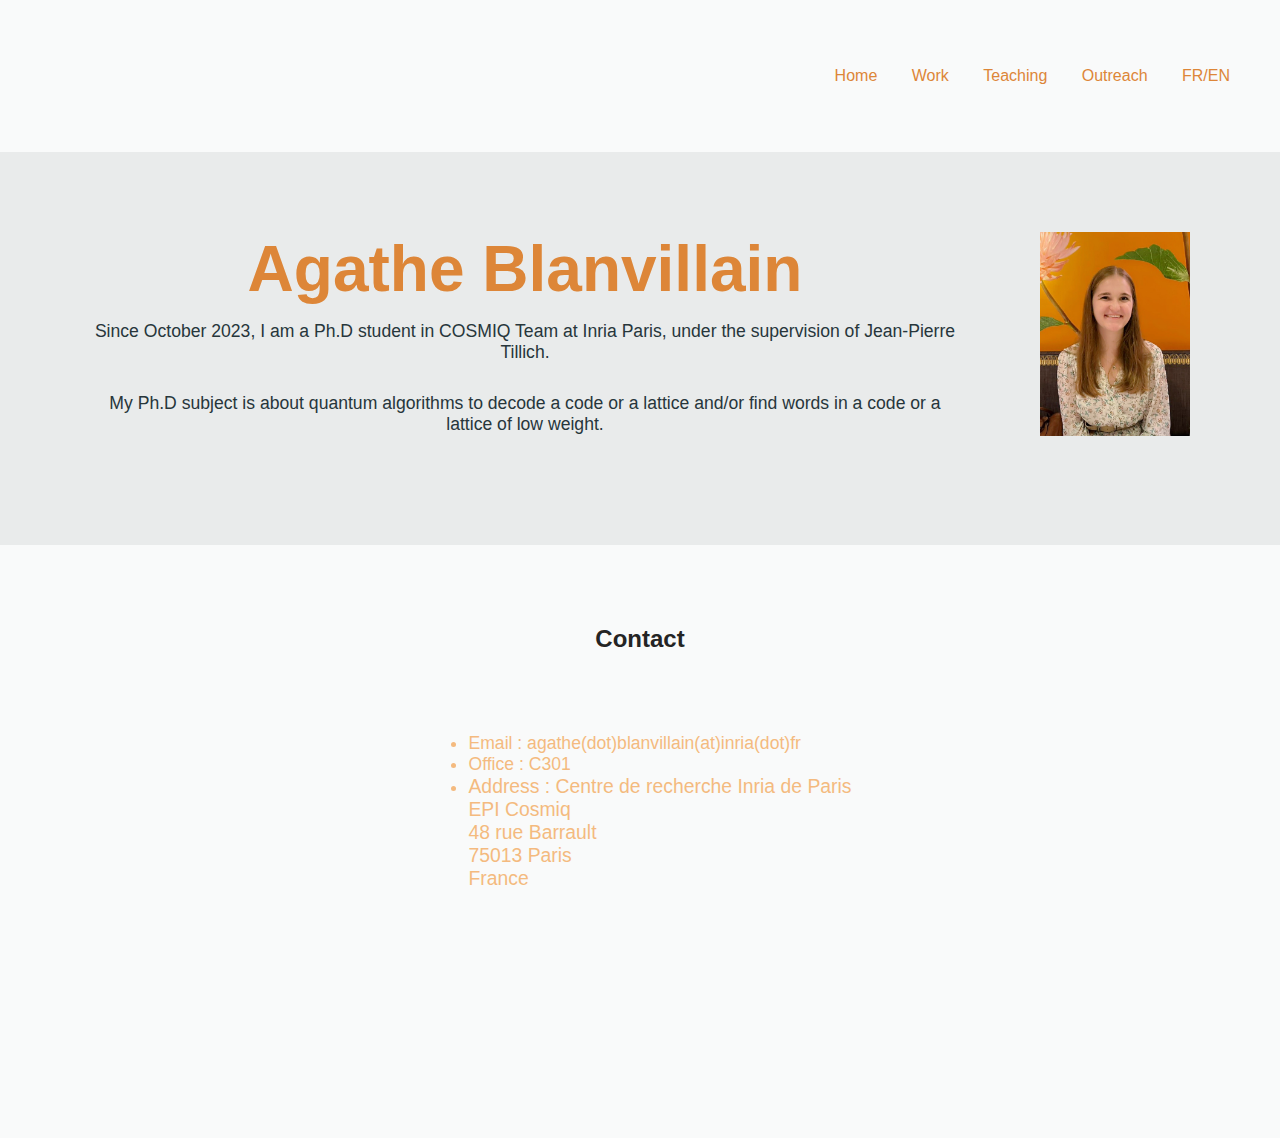
<file: index.html>
<!DOCTYPE html>
<html lang="fr">

<head>
    <meta charset="utf-8" />
    <title>Home - Agathe Blanvillain</title>
    <link href="style/style.css" rel="stylesheet" />
    <link href="style/index.css" rel="stylesheet" />
</head>

<body>
    <header>
        <nav>
            <a href="index.html" class="lien-icone">
                <img src="images/logo.png"  alt="logo"/>
            </a>
            <div>
                <a href="index.html">Home</a>
                <a href="work.html">Work</a>
                <a href="teaching.html">Teaching</a>
                <a href="other.html">Outreach</a>
                <a href="indexfr.html">FR/EN</a>
            </div>
        </nav>
    </header>
    <main>
        <section class="accueil-introduction">
            <div>
                <h1>Agathe Blanvillain</h1>
                <p>
                    Since October 2023, I am a Ph.D student in COSMIQ Team at Inria Paris, 
                    under the supervision of Jean-Pierre Tillich. 
                </p>
                <p>
                    My Ph.D subject is about quantum algorithms to decode a code or a lattice and/or find words in a code or a lattice of low weight.
                </p>
                <!--div>
                <p>
                    You can find my resume here in <a href="CV_french.pdf">French</a> and in <a href="CV_french.pdf">English</a>
                </p>
                </div-->
            </div>
            <img src="images/photo.png" alt="photo" width="42000" height="42000"//>
        </section>
        <section class="accueil-photos">
            <h2>Contact</h2>
            <div>
                <ul>
                    <li>Email : agathe(dot)blanvillain(at)inria(dot)fr</li>
                    <li>Office : C301</li>
                    <li>
                        <p>Address : Centre de recherche Inria de Paris</p>
                        <p>EPI Cosmiq</p>
                        <p>48 rue Barrault </p>
                        <p>75013 Paris</p>
                        <p>France</p>
                    </li>
                </ul>
                
            </div>
    
        </section>
        
    </main>
    <footer>
        <a href="index.html" class="lien-icone">
            <img src="images/logo.png" />
        </a>
        <!--div>
            <a target="_blank" href="https://twitter.com/" class="lien-icone">
                <img src="images/twitter.png" alt="Logo Twitter" />
            </a>
        </div-->
    </footer>
</body>

</html>
</file>
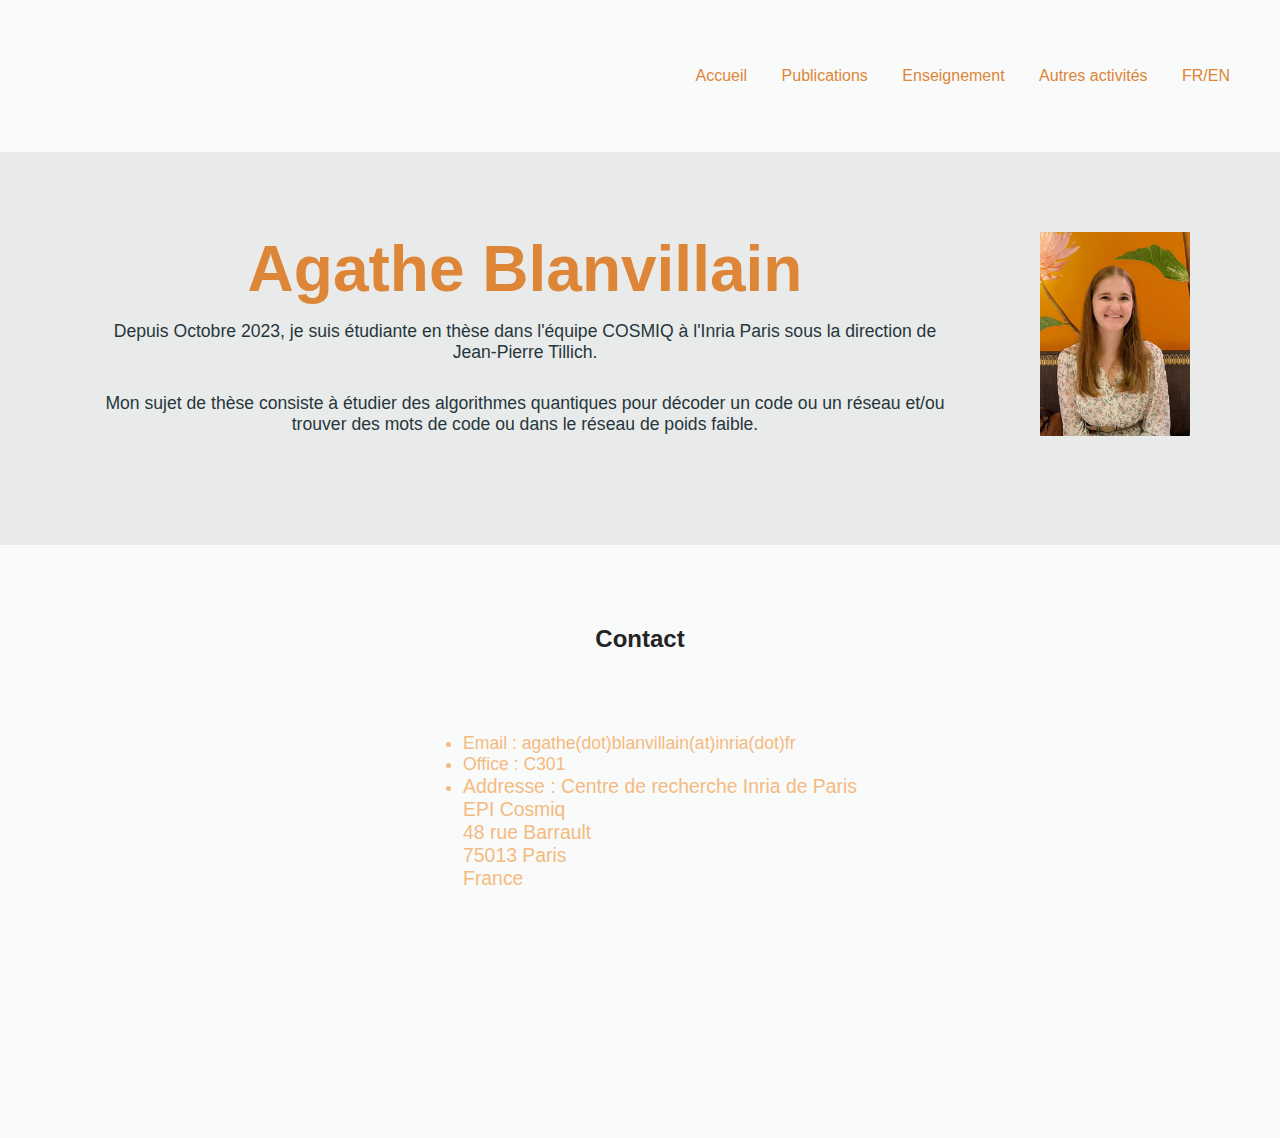
<file: indexfr.html>
<!DOCTYPE html>
<html lang="fr">

<head>
    <meta charset="utf-8" />
    <title>Accueil - Agathe Blanvillain</title>
    <link href="style/style.css" rel="stylesheet" />
    <link href="style/index.css" rel="stylesheet" />
    <link href="style/style.css" rel="stylesheet" />
    <link href="style/portfolio.css" rel="stylesheet" />
</head>

<body>
    <header>
        <nav>
            <a href="index.html" class="lien-icone">
                <img src="images/logo.png"  alt="logo"/>
            </a>
            <div>
                <a href="indexfr.html">Accueil</a>
                <a href="workfr.html">Publications</a>
                <a href="teachingfr.html">Enseignement</a>
                <a href="otherfr.html">Autres activités</a>
                <a href="index.html">FR/EN</a>
            </div>
        </nav>
    </header>
    <main>
		<a id="haut"></a>
        <section class="accueil-introduction">
            <div>
                <h1>Agathe Blanvillain</h1>
                <p>
                    Depuis Octobre 2023, je suis étudiante en thèse dans l'équipe COSMIQ à l'Inria Paris sous la direction de Jean-Pierre Tillich.
                </p>
                <p>
                    Mon sujet de thèse consiste à étudier des algorithmes quantiques pour décoder un code ou un réseau et/ou trouver des mots de code ou dans le réseau de poids faible.
                </p>
                <!--div>
                <p>
                    Vous pouvez trouver mon CV ici en <a href="CV_french.pdf">français</a> et en <a href="CV_french.pdf">anglais</a>
                </p>
                </div-->
            </div>
            <img src="images/photo.png" alt="photo" width="42000" height="42000"//>
            <!--div>
        </section>
        <a id="publications"></a>
         <section>
            <h1>Publications</h1>
        </section>
        <section class="portfolio-section-photos">
            
        </section>
        <a id="enseignement"></a>
         <section>
            <h1>Enseignement</h1>
        </section>
        <section class="portfolio-section-photos">
            <h2>2023-2024 (Sorbonne Université)</h2>
            <div class="grid-paysages">
                <ul>
                    <li>
                        TD et TME de première année <a href="LU1IN011.html">LU1IN011</a>: Introduction à la programmation en Python.
                    </li>
                    <li>
                        TD et TME de troisième année <a href="teachingfr.html">LU3IN024</a>: Introduction à la cryptologie.
                    </li>
                </ul>
            </div>
            <h2>2024-2025 (Sorbonne Université)</h2>
            <div class="grid-paysages">
                <ul>
                    <li>
                        TD et TME de deuxième année <a href="teachingfr.html">LU2IN005</a>: Mathématiques discrètes.
                    </li>
                    <li>
                        
                    </li>
                </ul>
                </div-->
            </div>
            
        </section>
        <section class="accueil-photos">
            <h2>Contact</h2>
            <a id="contact"></a>
            <div>
                <ul>
                    <li>Email : agathe(dot)blanvillain(at)inria(dot)fr</li>
                    <li>Office : C301</li>
                    <li>
                        <p>Addresse : Centre de recherche Inria de Paris</p>
                        <p>EPI Cosmiq</p>
                        <p>48 rue Barrault </p>
                        <p>75013 Paris</p>
                        <p>France</p>
                    </li>
                </ul>
                
            </div>
    
        </section>
        
    </main>
    <footer>
        <a href="index.html" class="lien-icone">
            <img src="images/logo.png" />
        </a>
        <!--div>
            <a target="_blank" href="https://twitter.com/" class="lien-icone">
                <img src="images/twitter.png" alt="Logo Twitter" />
            </a>
        </div-->
    </footer>
</body>

</html>
</file>
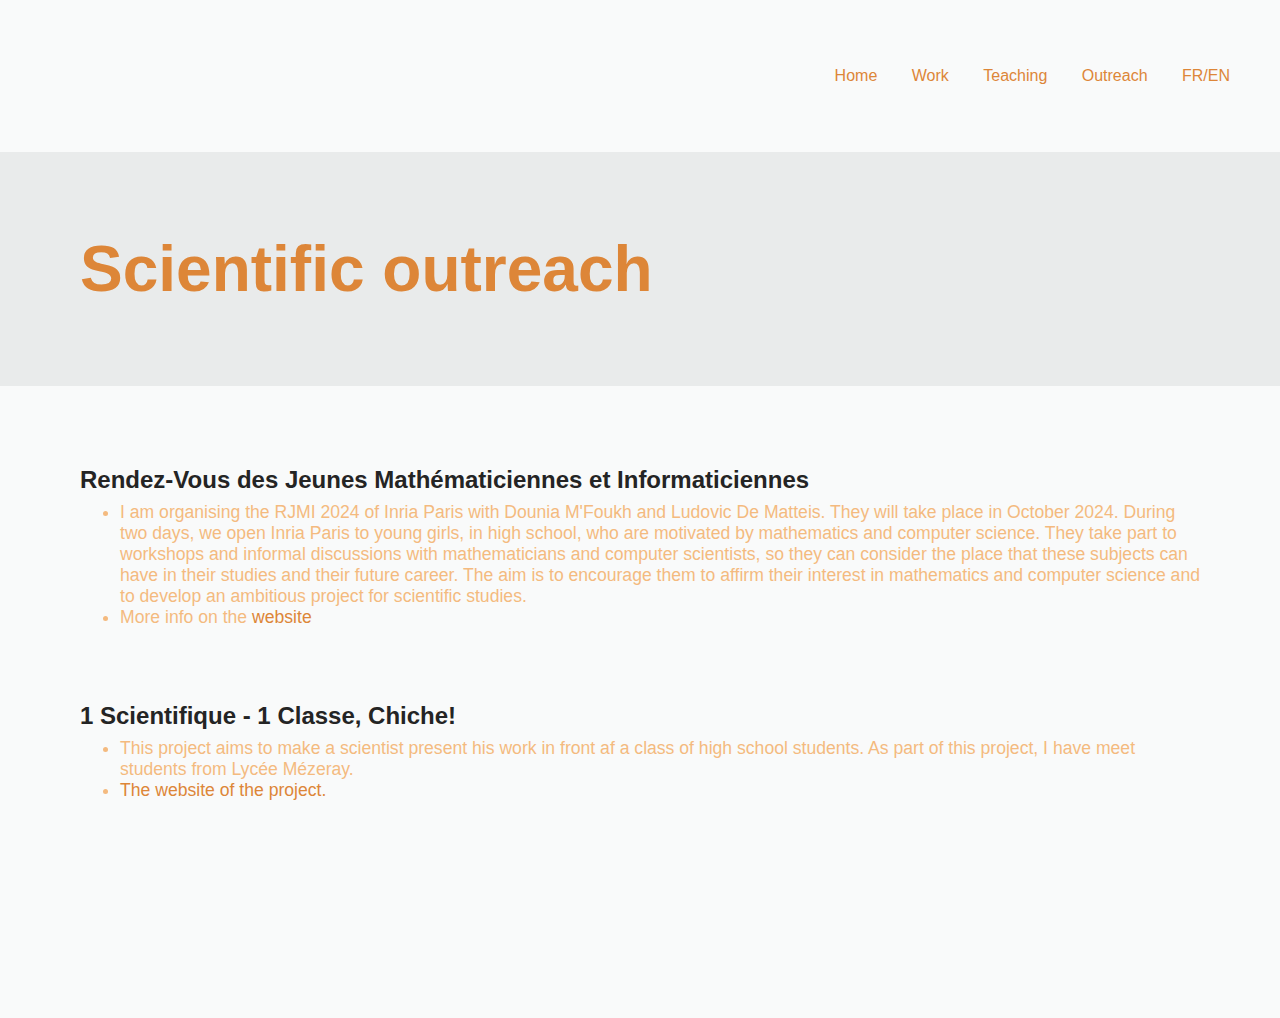
<file: other.html>
<!DOCTYPE html>
<html>

<head>
    <meta charset="utf-8" />
    <title>Outreach - Agathe Blanvillain</title>
    <link href="style/style.css" rel="stylesheet" />
    <link href="style/portfolio.css" rel="stylesheet" />
</head>

<body>
    <header>
        <nav>
            <a href="index.html" class="lien-icone">
                <img src="images/logo.png"  />
            </a>
            <div>
                <a href="index.html">Home</a>
                <a href="work.html">Work</a>
                <a href="teaching.html">Teaching</a>
                <a href="other.html">Outreach</a>
                <a href="otherfr.html">FR/EN</a>
            </div>
        </nav>
    </header>
    <main>
        <section>
            <h1>Scientific outreach</h1>
        </section>
        <section class="portfolio-section-photos">
            <h2>Rendez-Vous des Jeunes Mathématiciennes et Informaticiennes</h2>
            <div class="grid-paysages">
                <ul>
                    <li>
                        I am organising the RJMI 2024 of Inria Paris with Dounia M'Foukh and Ludovic De Matteis. They will take place in October 2024. 
                        During two days, we open Inria Paris to young girls, in high school, who are motivated by mathematics and computer science. 
                        They take part to workshops and informal discussions with mathematicians and computer scientists, so they can consider the place that these subjects can have in their studies and their future career. 
                        The aim is to encourage them to affirm their interest in mathematics and computer science and to develop an ambitious project for scientific studies.
                    </li>
					<li>
                        More info on the  <a href="https://filles-et-maths.fr/evenements/rendez-vous-des-jeunes-mathematiciennes-et-informaticiennes-au-centre-inria-de-paris-les-21-et-22-octobre-2024/">website</a>
                    </li>
                </ul>
            </div>
            
            <h2>1 Scientifique - 1 Classe, Chiche!</h2>
            <div class="grid-paysages">
                <ul>
                    <li>
                        This project aims to make a scientist present his work in front af a class of high school students. As part of this project, I have meet students from Lycée Mézeray.
                    </li>
                    <li>
                        <a href="https://medsci-sites.inria.fr/chiche-snt/">The website of the project.</a>
                    </li>
                </ul>
            </div>
            
        </section>
    </main>
    <!--footer>
        <a href="index.html" class="lien-icone">
            <img src="images/logo.png"  />
        </a>
        <div>
            <a target="_blank" href="https://twitter.com/" class="lien-icone">
                <img src="images/twitter.png"  />
            </a>
        </div>
    </footer-->
</body>

</html>
</file>
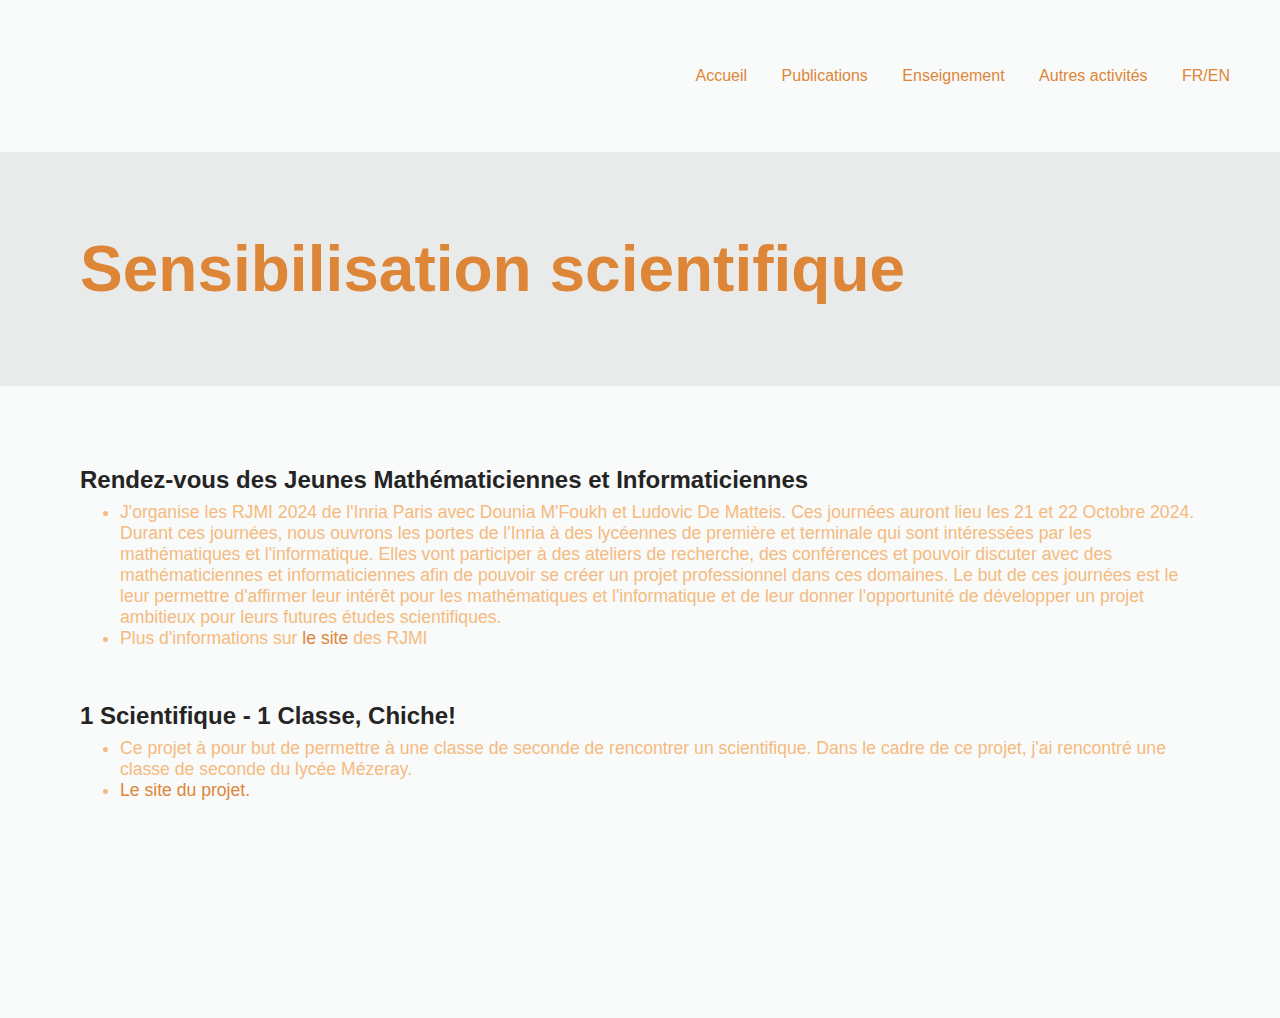
<file: otherfr.html>
<!DOCTYPE html>
<html>

<head>
    <meta charset="utf-8" />
    <title>Sensibilisation - Agathe Blanvillain</title>
    <link href="style/style.css" rel="stylesheet" />
    <link href="style/portfolio.css" rel="stylesheet" />
</head>

<body>
    <header>
        <nav>
            <a href="index.html" class="lien-icone">
                <img src="images/logo.png"  />
            </a>
            <div>
                <a href="indexfr.html">Accueil</a>
                <a href="workfr.html">Publications</a>
                <a href="teachingfr.html">Enseignement</a>
                <a href="otherfr.html">Autres activités</a>
                <a href="other.html">FR/EN</a>
            </div>
        </nav>
    </header>
    <main>
        <section>
            <h1>Sensibilisation scientifique</h1>
        </section>
        <section class="portfolio-section-photos">
            <h2>Rendez-vous des Jeunes Mathématiciennes et Informaticiennes</h2>
            <div class="grid-paysages">
                <ul>
                    <li>
						J'organise les RJMI 2024 de l'Inria Paris avec Dounia M'Foukh et Ludovic De Matteis. Ces journées auront lieu les 21 et 22 Octobre 2024.
						Durant ces journées, nous ouvrons les portes de l'Inria à des lycéennes de première et terminale qui sont intéressées par les mathématiques et l'informatique.
						Elles vont participer à des ateliers de recherche, des conférences et pouvoir discuter avec des mathématiciennes et informaticiennes afin de pouvoir se créer un projet professionnel dans ces domaines.
						Le but de ces journées est le leur permettre d'affirmer leur intérêt pour les mathématiques et l'informatique et de leur donner l'opportunité de développer un projet ambitieux pour leurs futures études scientifiques.
            
                    </li>
					<li>
                        Plus d'informations sur   <a href="https://filles-et-maths.fr/evenements/rendez-vous-des-jeunes-mathematiciennes-et-informaticiennes-au-centre-inria-de-paris-les-21-et-22-octobre-2024/v">le site</a> des RJMI
                    </li>
                </ul>
            </div>
            
            <h2>1 Scientifique - 1 Classe, Chiche!</h2>
            <div class="grid-paysages">
                <ul>
                    <li>
						Ce projet à pour but de permettre à une classe de seconde de rencontrer un scientifique. Dans le cadre de ce projet, j'ai rencontré une classe de seconde du lycée Mézeray.
                    </li>
                    <li>
                        <a href="https://medsci-sites.inria.fr/chiche-snt/">Le site du projet.</a>
                    </li>
                </ul>
            </div>
            
            
        </section>
    </main>
    <!--footer>
        <a href="index.html" class="lien-icone">
            <img src="images/logo.png"  />
        </a>
        <div>
            <a target="_blank" href="https://twitter.com/" class="lien-icone">
                <img src="images/twitter.png"  />
            </a>
        </div>
    </footer-->
</body>

</html>
</file>
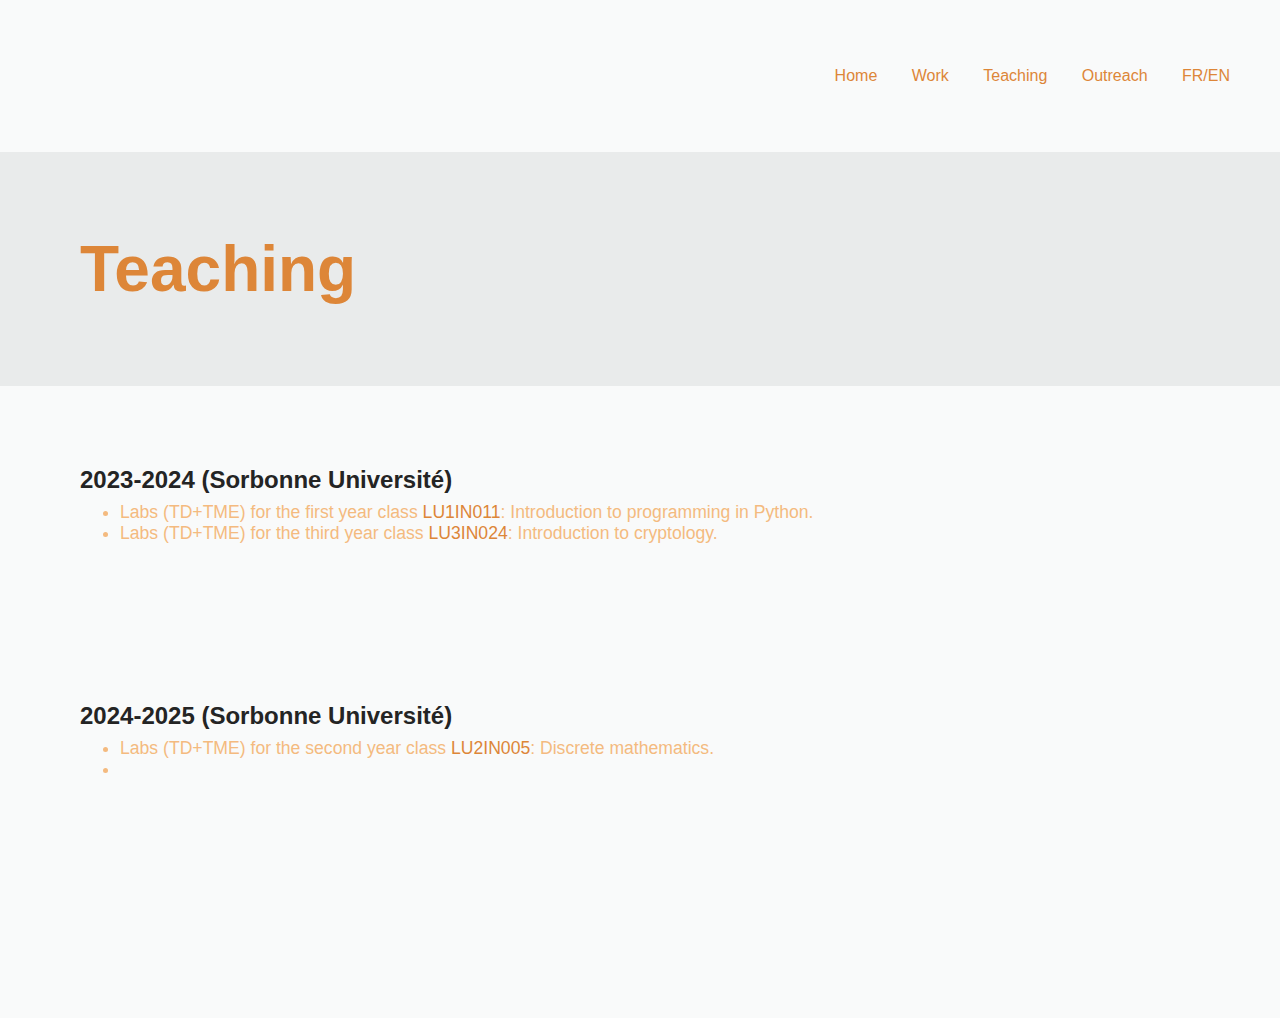
<file: teaching.html>
<!DOCTYPE html>
<html>

<head>
    <meta charset="utf-8" />
    <title>Teaching - Agathe Blanvillain</title>
    <link href="style/style.css" rel="stylesheet" />
    <link href="style/portfolio.css" rel="stylesheet" />
</head>

<body>
    <header>
        <nav>
            <a href="index.html" class="lien-icone">
                <img src="images/logo.png"  />
            </a>
            <div>
                <a href="index.html">Home</a>
                <a href="work.html">Work</a>
                <a href="teaching.html">Teaching</a>
                <a href="other.html">Outreach</a>
                <a href="teachingfr.html">FR/EN</a>
            </div>
        </nav>
    </header>
    <main>
        <section>
            <h1>Teaching</h1>
        </section>
        <section class="portfolio-section-photos">
            <h2>2023-2024 (Sorbonne Université)</h2>
            <div class="grid-paysages">
                <ul>
                    <li>
                        Labs (TD+TME) for the first year class <a href="https://www-licence.ufr-info-p6.jussieu.fr/lmd/licence/2021/ue/LU1IN011-2021oct/">LU1IN011</a>: Introduction to programming in Python.
                    </li>
                    <li>
                        Labs (TD+TME) for the third year class <a href="teaching.html">LU3IN024</a>: Introduction to cryptology.
                    </li>
                </ul>
            </div>
            <h2>2024-2025 (Sorbonne Université)</h2>
            <div class="grid-paysages">
                <ul>
                    <li>
                        Labs (TD+TME) for the second year class <a href="teaching.html">LU2IN005</a>: Discrete mathematics.
                    </li>
                    <li>
                        
                    </li>
                </ul>
            </div>
            
        </section>
    </main>
    <!--footer>
        <a href="index.html" class="lien-icone">
            <img src="images/logo.png"  />
        </a>
        <div>
            <a target="_blank" href="https://twitter.com/" class="lien-icone">
                <img src="images/twitter.png"  />
            </a>
        </div>
    </footer-->
</body>

</html>
</file>
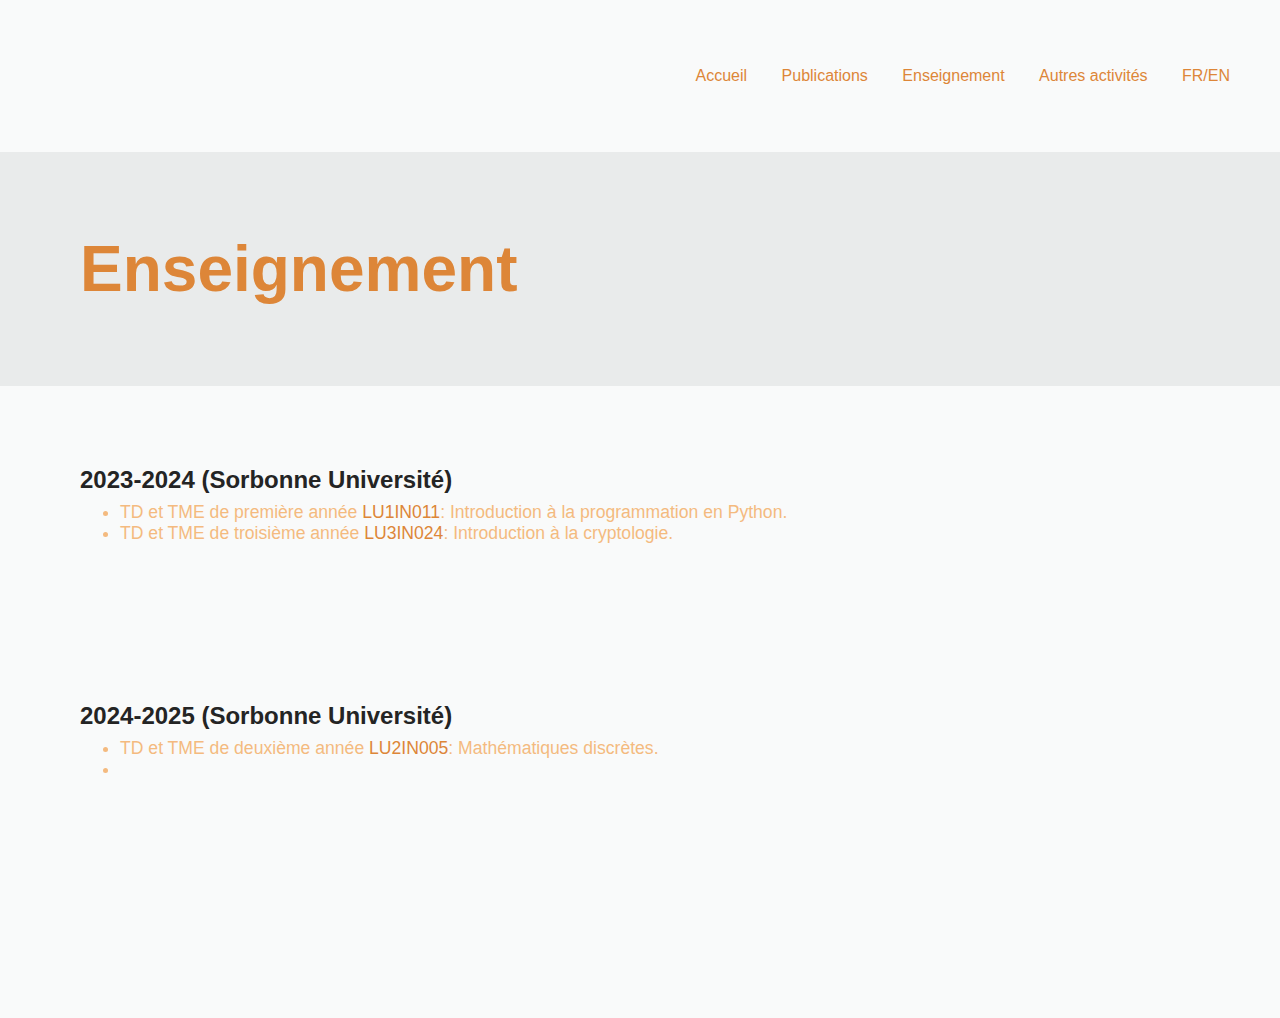
<file: teachingfr.html>
<!DOCTYPE html>
<html>

<head>
    <meta charset="utf-8" />
    <title>Enseignement - Agathe Blanvillain</title>
    <link href="style/style.css" rel="stylesheet" />
    <link href="style/portfolio.css" rel="stylesheet" />
</head>

<body>
    <header>
        <nav>
            <a href="index.html" class="lien-icone">
                <img src="images/logo.png"  />
            </a>
            <div>
                <a href="indexfr.html">Accueil</a>
                <a href="workfr.html">Publications</a>
                <a href="teachingfr.html">Enseignement</a>
                <a href="otherfr.html">Autres activités</a>
                <a href="teaching.html">FR/EN</a>
            </div>
        </nav>
    </header>
    <main>
        <section>
            <h1>Enseignement</h1>
        </section>
        <section class="portfolio-section-photos">
            <h2>2023-2024 (Sorbonne Université)</h2>
            <div class="grid-paysages">
                <ul>
                    <li>
                        TD et TME de première année <a href="https://www-licence.ufr-info-p6.jussieu.fr/lmd/licence/2021/ue/LU1IN011-2021oct/">LU1IN011</a>: Introduction à la programmation en Python.
                    </li>
                    <li>
                        TD et TME de troisième année <a href="teachingfr.html">LU3IN024</a>: Introduction à la cryptologie.
                    </li>
                </ul>
            </div>
            <h2>2024-2025 (Sorbonne Université)</h2>
            <div class="grid-paysages">
                <ul>
                    <li>
                        TD et TME de deuxième année <a href="teachingfr.html">LU2IN005</a>: Mathématiques discrètes.
                    </li>
                    <li>
                        
                    </li>
                </ul>
            </div>
            
        </section>
    </main>
    <!--footer>
        <a href="index.html" class="lien-icone">
            <img src="images/logo.png"  />
        </a>
        <div>
            <a target="_blank" href="https://twitter.com/" class="lien-icone">
                <img src="images/twitter.png"  />
            </a>
        </div>
    </footer-->
</body>

</html>
</file>
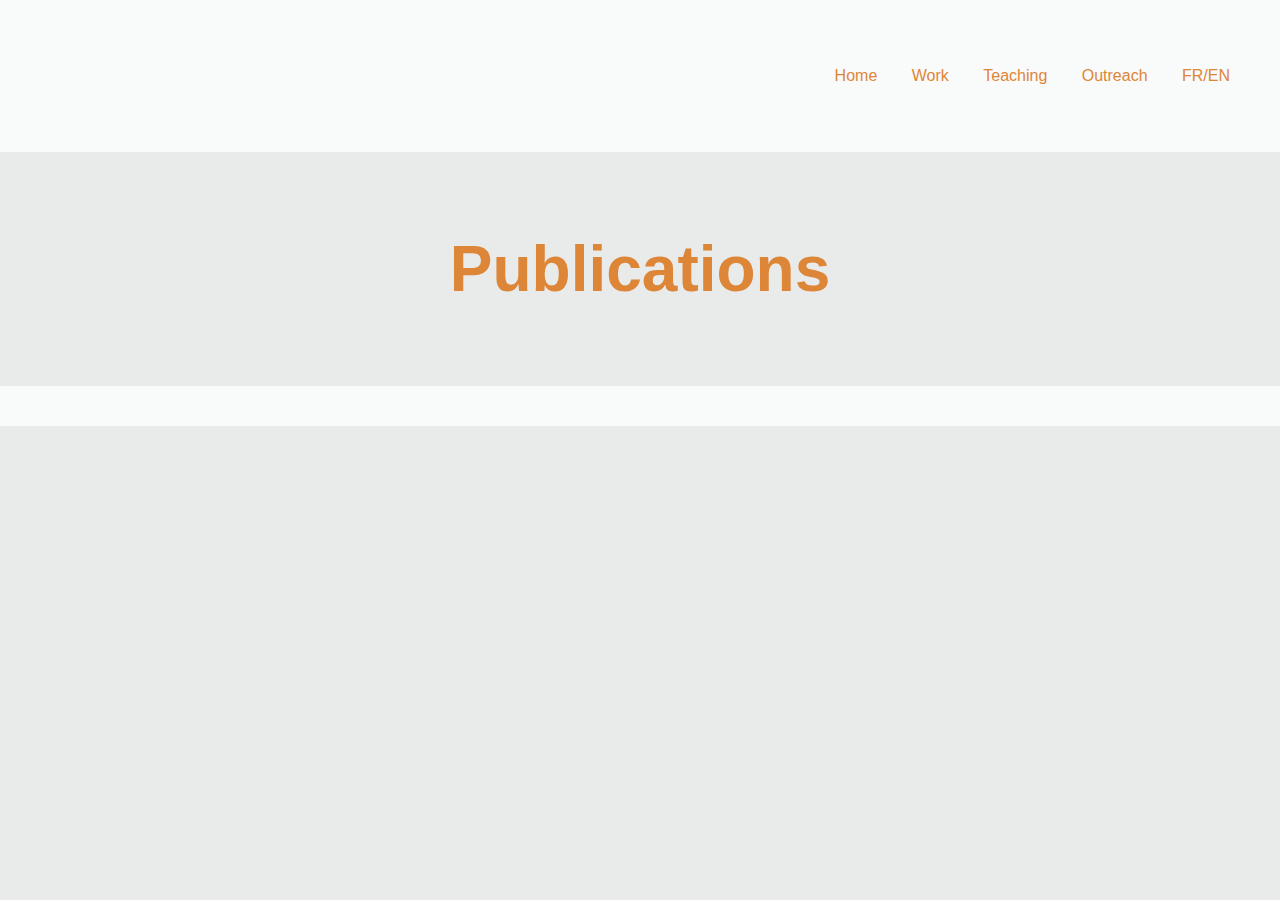
<file: work.html>
<!DOCTYPE html>
<html>

<head>
    <meta charset="utf-8" />
    <title>Work - Agathe Blanvillain</title>
    <link href="style/style.css" rel="stylesheet" />
    <link href="style/a-propos.css" rel="stylesheet" />
</head>

<body>
    <header>
        <nav>
            <a href="index.html" class="lien-icone">
                <img src="images/logo.png" />
            </a>
            <div>
                <a href="index.html">Home</a>
                <a href="work.html">Work</a>
                <a href="teaching.html">Teaching</a>
                <a href="other.html">Outreach</a>
                <a href="workfr.html">FR/EN</a>
            </div>
        </nav>
    </header>
    <main class="a-propos-main">
    <section>
            <h1>Publications</h1>
        </section>
        
    </main>
    <footer>
        <!--a href="index.html" class="lien-icone">
            <img src="images/logo.png" />
        </a>
        <div>
            <a target="_blank" href="https://twitter.com/" class="lien-icone">
                <img src="images/linkedin.png" alt="Logo Twitter" />
            </a>

        </div-->
    </footer>
</body>

</html>
</file>
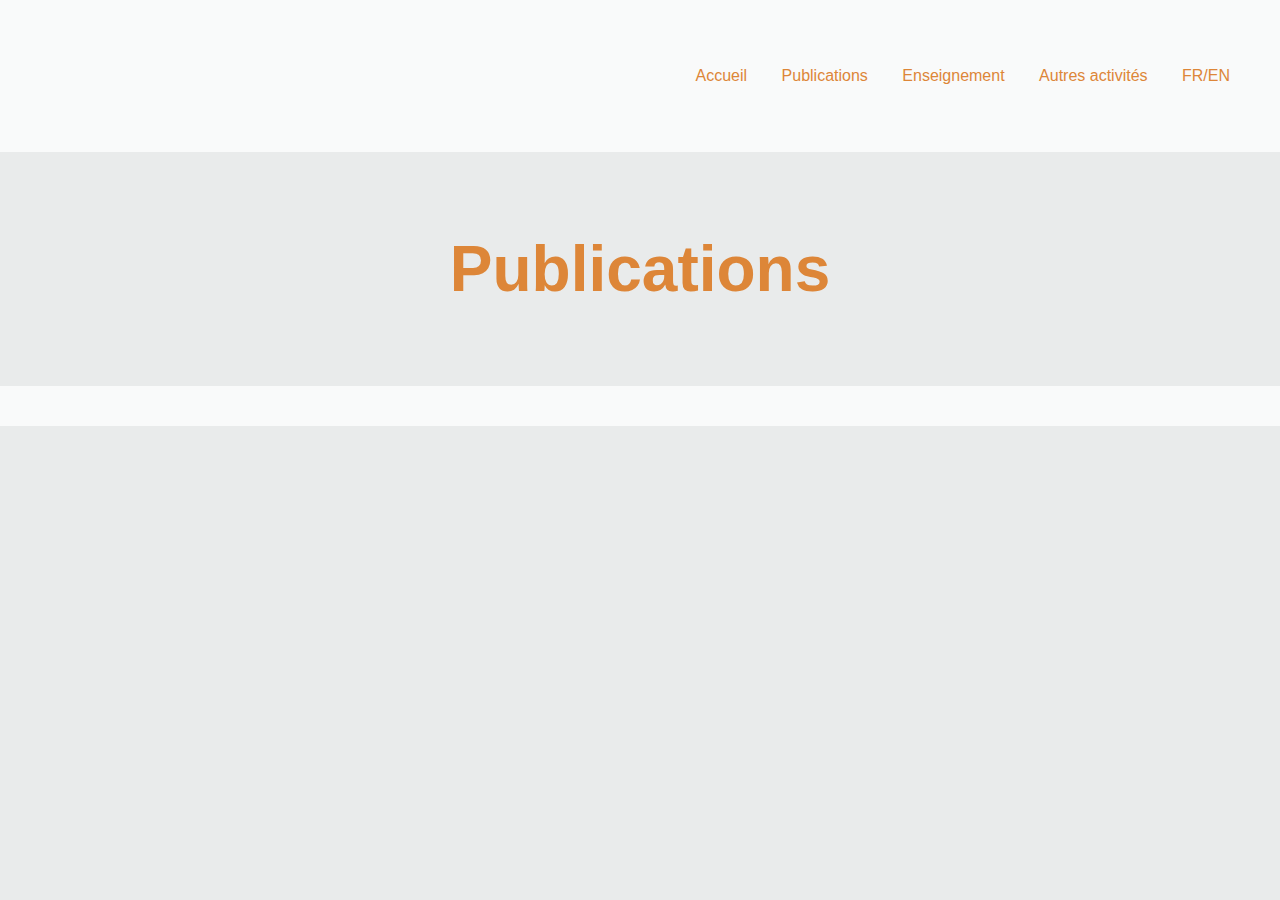
<file: workfr.html>
<!DOCTYPE html>
<html>

<head>
    <meta charset="utf-8" />
    <title>Publications - Agathe Blanvillain</title>
    <link href="style/style.css" rel="stylesheet" />
    <link href="style/a-propos.css" rel="stylesheet" />
</head>

<body>
    <header>
        <nav>
            <a href="index.html" class="lien-icone">
                <img src="images/logo.png" />
            </a>
            <div>
                <a href="indexfr.html">Accueil</a>
                <a href="workfr.html">Publications</a>
                <a href="teachingfr.html">Enseignement</a>
                <a href="otherfr.html">Autres activités</a>
                <a href="work.html">FR/EN</a>
            </div>
        </nav>
    </header>
    <main class="a-propos-main">
    <section>
            <h1>Publications</h1>
        </section>
    </main>
    <footer>
        <!--a href="index.html" class="lien-icone">
            <img src="images/logo.png" />
        </a>
        <div>
            <a target="_blank" href="https://twitter.com/" class="lien-icone">
                <img src="images/linkedin.png" alt="Logo Twitter" />
            </a>

        </div-->
    </footer>
</body>

</html>
</file>
<file: style/style.css>
* {
  margin: 0;
}

body {
  font-family: 'Manrope', sans-serif;
  font-size: 1em;
  background-color: #E9EBEB;
}

a {
  color: #DD8638;
  text-decoration: none;
}

em {
  color: #a5b4fc;
  font-style: normal;
}

h1 {
  font-size: 4.0em;
  color: #DD8638;
  font-family: 'Snell Roundhand', sans-serif;
}

h2 {
  color: #1E2037;
}

p,
li {
  font-size: 1.1em;
  color: #F4BA7F;
}

header,
footer {
  background-color: #F9FAFA;
  padding: 20px 50px;
}

.cta {
  display: inline-block;
  background: linear-gradient(#8e86b5, #acaeed);
  color: #F9FAFA;
  border-radius: 50px;
  padding: 20px 30px;
}

a:hover {
  text-decoration: underline;
}

.cta:hover {
  background: linear-gradient(#696484, #8788ba);
  text-decoration: none;
}

.lien-icone {
  margin-left: 10px;
}

img {
max-width : 150px;
height : auto;
}

.lien-icone:hover {
  opacity: 0.5;
}

section {
  padding: 80px;
}

footer,
nav {
  display: flex;
  flex-direction: row;
  align-items: center;
  justify-content: space-between;
}

nav a {
  margin-left: 30px;
}

@media screen and (max-width: 996px) {
  header nav {
    flex-direction: column;
    align-items: center;
    justify-content: center;
  }

  header nav img {
    margin-bottom: 20px;
  }

  header,
  footer {
    padding: 20px 20px;
  }

  h1 {
    font-size: 2em;
  }

  section {
    padding: 50px 20px 50px 20px;
  }

  nav a {
    margin-left: 10px;
    margin-right: 10px;
  }
}
</file>
<file: style/index.css>
.accueil-photos {
  background-color: #F9FAFA;
  padding: 80px;
}

.accueil-photos h2 {
  color: #242424;
  text-align: center;
  margin-bottom: 80px;
}

.accueil-photos div {
  display: flex;
  flex-direction: row;
  gap: 105px;
  justify-content: center;
  margin-bottom: 15px;
}

.accueil-introduction {
  display: flex;
  flex-direction: row;
  text-align: center;
  max-width: 1100px;
  align-items: flex-start;
  margin: auto;
}

.accueil-introduction h1 {
  margin-bottom: 15px;
}

.accueil-introduction p {
  color: #27363B;
  margin-bottom: 30px;
}

.accueil-introduction div {
  padding-right: 80px;
}

.section-contact h2 {
  color: #242424;
  text-align: center;
  margin-bottom: 50px;
}

form {
  display: flex;
  flex-direction: column;
  max-width: 1000px;
  margin: auto;
  color: white;
}

.form-nom-email {
  display: flex;
  flex-direction: row;
  gap: 20px;
}

.form-column {
  flex: 1;
  display: flex;
  flex-direction: column;
  margin-bottom: 20px;
}

input,
textarea {
  padding: 15px;
  border-radius: 3px;
  border: none;
}

label {
  margin-bottom: 10px;
}

/*input[type='submit'] {
  width: 200px;
  margin: auto;
  margin-top: 30px;
}*/

/*@media screen and (max-width: 996px) {
  .accueil-introduction {
    flex-direction: column;
    align-items: center;
    justify-content: center;
  }

  .accueil-introduction div {
    padding-right: 0;
    text-align: center;
    order: 2;
  }

  .accueil-introduction img {
    order: 1;
    margin-bottom: 10px;
    width: 100%;
  }

  .accueil-photos {
    padding: 20px;
  }

  .accueil-photos div {
    flex-direction: column;
  }

  .section-contact {
    padding: 50px 20px;
  }

  .form-nom-email {
    flex-direction: column;
    gap: 0;
  }
}*/
</file>
<file: style/portfolio.css>
.portfolio-section-photos {
  background-color: #F9FAFA;
}

.portfolio-section-photos h2 {
  color: #242424;
  margin-bottom: 8px;
}

.grid-paysages {
  display: grid;
  grid-template-columns: 1fr;
  grid-template-rows: 200px;
  gap: 150px;

}

.grid-portraits {
  display: grid;
  grid-template-columns: 1fr 1fr 1fr;
  grid-template-rows: 300px 300px;
  gap: 15px;
}

.grid-paysages img,
.grid-portraits img {
  width: 100%;
  height: 100%;
  object-fit: cover;
}

.lien-conteneur-photo {
  position: relative;
}

.photo-hover {
  position: absolute;
  top: 0;
  left: 0;
  right: 0;
  bottom: 0;
  display: flex;
  align-items: center;
  justify-content: center;
  font-size: 1.5em;
  color: white;
  background-color: rgba(0, 0, 0, 0.7);
  display: none;
}

.lien-conteneur-photo:hover .photo-hover {
  display: flex;
}

@media screen and (max-width: 996px) {
  .grid-paysages {
    grid-template-columns: 1fr;
    gap: 15px;
  }

  .grid-portraits {
    grid-template-columns: 1fr;
    gap: 15px;
  }
}
</file>
<file: style/a-propos.css>
.carre-contenu {
  border-right: 1px solid #8e86b5;
  border-bottom: 1px solid #8e86b5;
  padding: 50px;
  width: 50%;
  margin: auto;
  margin-bottom: 80px;
}

.carre-contenu h2 {
  margin-top: 30px;
}

.carre-contenu ul {
  margin-top: 30px;
}

.carre-contenu + div {
  text-align: center;
}

.a-propos-main {
  margin: auto;
}

table {
  color: white;
  text-align: center;
  width: 100%;
  border-collapse: collapse;
}

td,
th {
  padding: 15px;
  border: 1px solid #a5b4fc;
}

td {
  padding: 80px;
}

h2 {
  margin-bottom: 80px;
}

h1,
h2 {
  text-align: center;
}



@media screen and (max-width: 996px) {
  .section-tarifs {
    display: none;
  }
}
</file>
